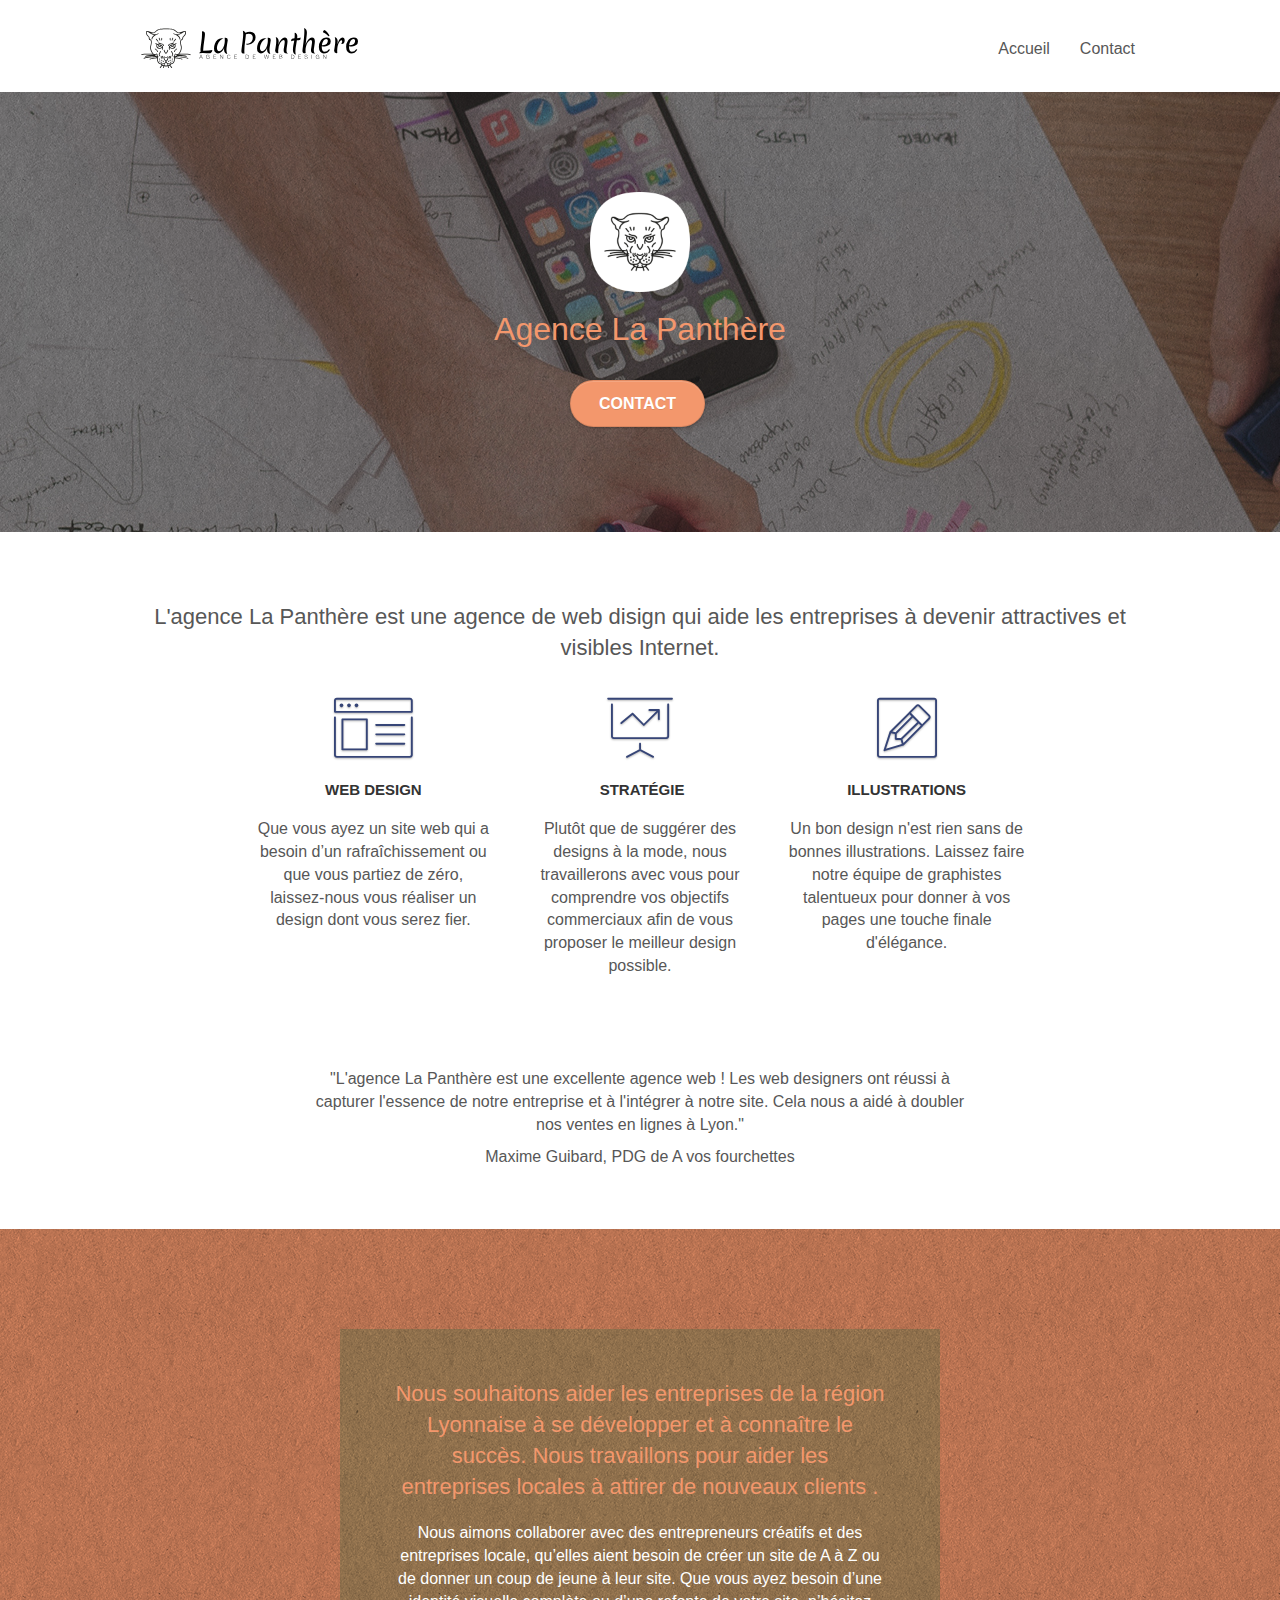
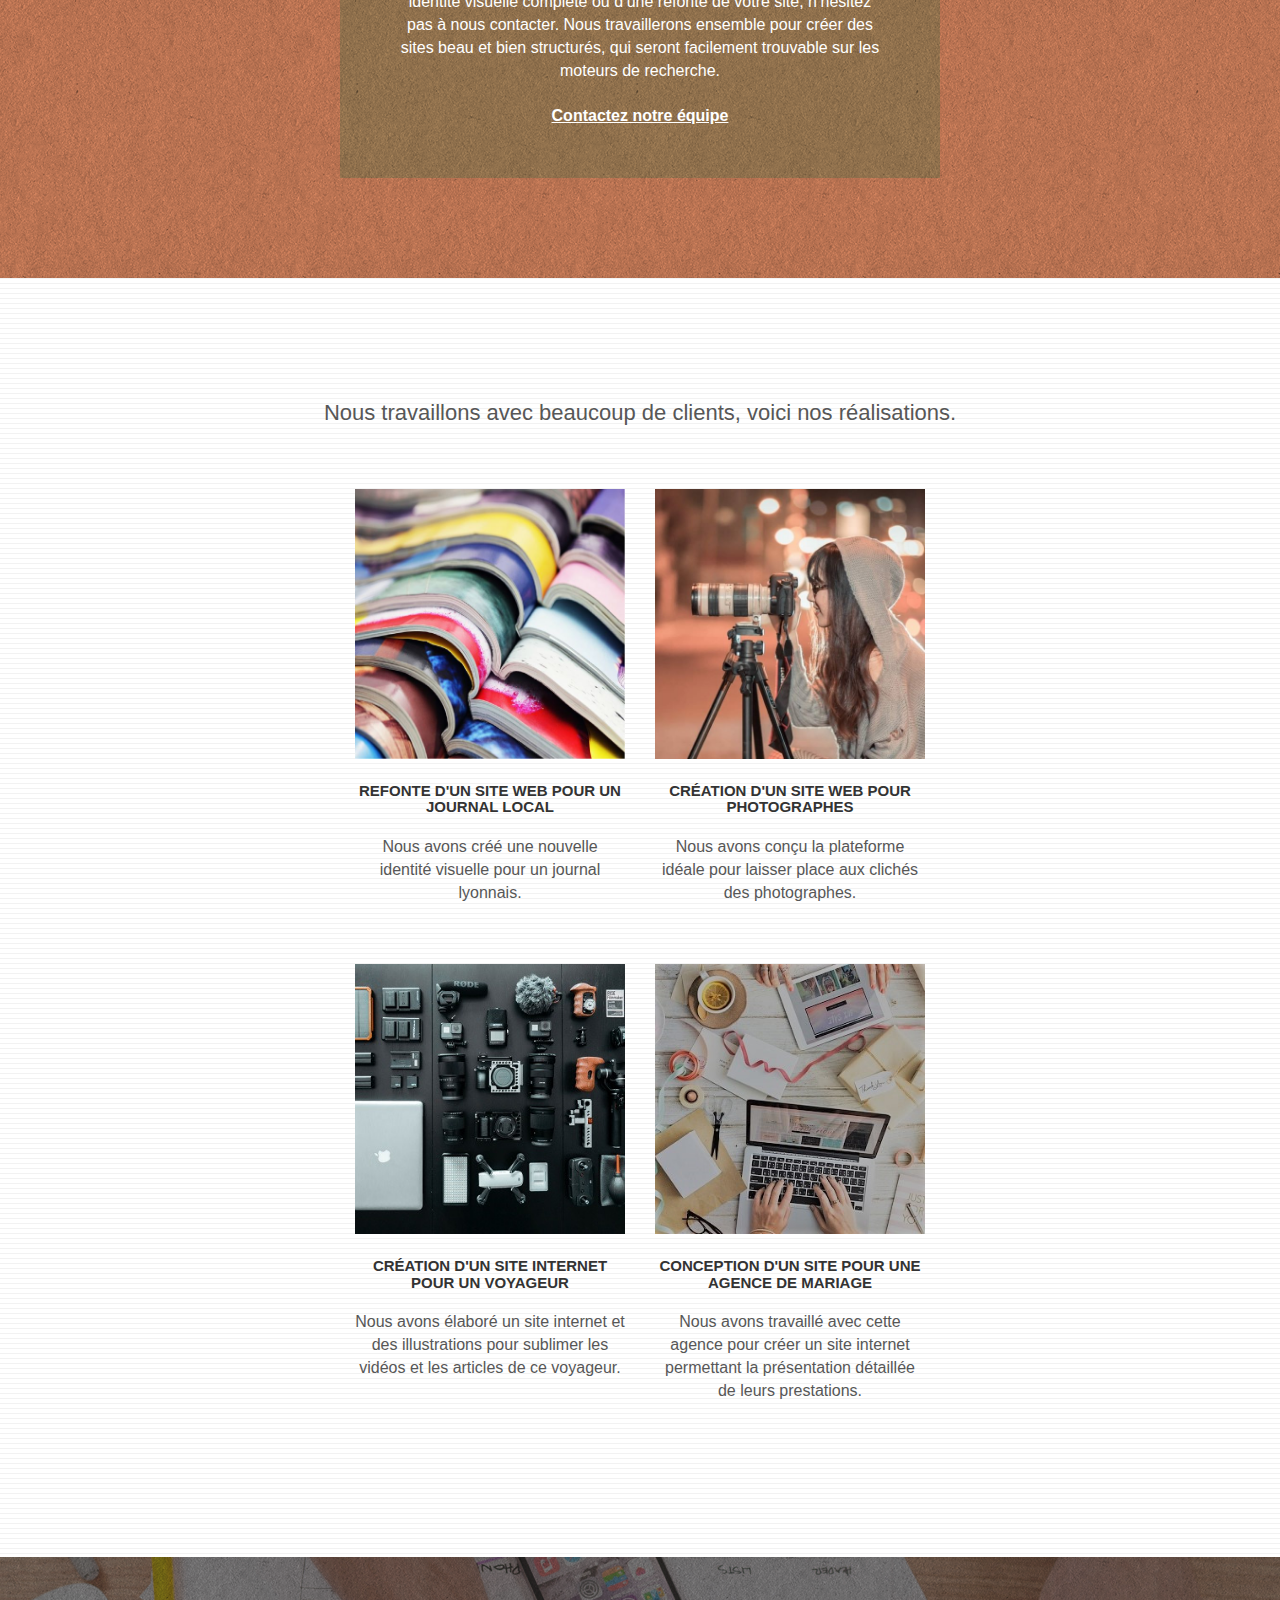
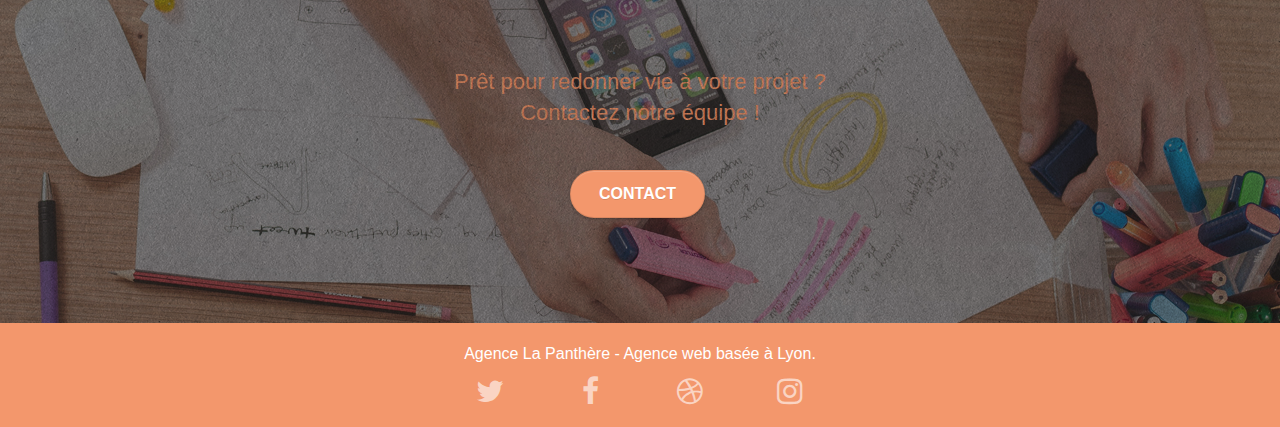
<file: index.html>
<!doctype html>
<html lang="fr">

<head>
	<meta charset="utf-8">
	<meta name="description"
		content="La Panthère est une agence de web disign et de référencement naturel spécialisée en acquisition de trafic qualifié sur Google.">
	<meta name="viewport" content="width=device-width, initial-scale=1.0, viewport-fit=cover">
	<link rel="shortcut icon" type="image/png" href="favicon.jpg">

	<link rel="stylesheet" type="text/css" href="./css/bootstrap.css">
	<link rel="stylesheet" type="text/css" href="style.css">
	<link rel="stylesheet" type="text/css" href="./css/font-awesome.css">
	<link rel="stylesheet" type="text/css" href="./css/et-line.css">

	<title>Agence de web design - référencement</title>


	<!-- Analytics -->

	<!-- Analytics END -->

</head>

<body>
	<!-- Principal conteneur -->
	<div class="page-container">

		<!-- bloc-0 -->
		<header class="bloc bgc-white l-bloc " id="bloc-0">
			<div class="container bloc-sm">
				<nav class="navbar row">
					<div class="navbar-header">
						<a class="navbar-brand" href="index.html"><img src="img/agence-la-panthere-monochrome.svg"
								alt="Logo Agence la panthère" height="40"></a>
						<button id="nav-toggle" type="button" class="ui-navbar-toggle navbar-toggle"
							data-toggle="collapse" data-target=".navbar-1">
							<span class="sr-only">Toggle navigation</span><span class="icon-bar"></span><span
								class="icon-bar"></span><span class="icon-bar"></span>
						</button>
					</div>
					<div class="collapse navbar-collapse navbar-1 special-dropdown-nav">
						<ul class="site-navigation nav navbar-nav">
							<li>
								<a href="index.html">Accueil</a>
							</li>
							<li>
								<a href="contact.html">Contact</a>
							</li>
						</ul>
					</div>
				</nav>
			</div>
		</header>
		<!-- bloc-0 END -->

		<!-- bloc-1-presentation -->
		<section class="bloc bgc-dark-slate-blue bg-banniere d-bloc bg-t-edge bloc-bg-texture texture-paper b-parallax"
			id="bloc-1-hero">
			<div class="container bloc-lg">
				<div class="row tight-width-whitespace">
					<div class="col-sm-12">
						<img src="img/logo.png" class="center-block image-resize-mode" width="100"
							alt="logo agence la panthère">
						<h1 class="text-center hero-bloc-text tc-white ">
							Agence La Panthère
						</h1>
						<div class="text-center">
							<a href="contact.html" class="btn btn-lg btn-clean btn-rd cta-hero btn-atomic-tangerine"
								id="cta-hero">Contact</a>
						</div>
					</div>
				</div>
			</div>
		</section>
		<!-- bloc-1-presentation END -->

		<main>
			<!-- bloc-2-services -->
			<section class="bloc bgc-white l-bloc" id="bloc-2-services">
				<div class="container bloc-md">
					<div class="row">
						<div class="col-sm-12 text-center">
							<h2>L'agence La Panthère est une agence de web disign qui aide les entreprises à devenir attractives et visibles Internet.</h2>
						</div>
					</div>
					<div class="row voffset-lg med-width-whitespace">

						<article class="col-sm-4">
							<div class="text-center">
								<span class="et-icon-browser sm-shadow icon-dark-slate-blue icons icon-lg"></span>
							</div>
							<h3 class="mg-md text-center">
								Web design
							</h3>
							<p class="text-center ">
								Que vous ayez un site web qui a besoin d&rsquo;un rafraîchissement ou que vous partiez
								de zéro, laissez-nous vous réaliser un design dont vous serez fier.
							</p>
						</article>
						
						<article class="col-sm-4">
							<div class="text-center">
								<span class="et-icon-presentation sm-shadow icon-dark-slate-blue icons icon-lg"></span>
							</div>
							<h3 class="mg-md text-center">
								&nbsp;Stratégie
							</h3>
							<p class="text-center ">
								Plutôt que de suggérer des designs à la mode, nous travaillerons avec vous pour
								comprendre vos objectifs commerciaux afin de vous proposer le meilleur design
								possible.<br>
							</p>
						</article>

						<article class="col-sm-4">
							<div class="text-center">
								<span class="et-icon-edit sm-shadow icon-dark-slate-blue icons icon-lg"></span>
							</div>
							<h3 class="mg-md text-center">
								Illustrations
							</h3>
							<p class="text-center ">
								Un bon design n'est rien sans de bonnes illustrations. Laissez faire notre équipe de
								graphistes talentueux pour donner à vos pages une touche finale d'élégance.
							</p>
						</article>

					</div>
					<div class="row voffset-lg voffset">
						<div class="col-xs-12 col-md-8 col-md-offset-2 text-center">
							<p>"L'agence La Panthère est une excellente agence web ! Les web designers ont réussi à capturer l'essence de notre entreprise et à l'intégrer à notre site. Cela nous a aidé à doubler nos ventes en lignes à Lyon."</p>
							<p>Maxime Guibard, PDG de A vos fourchettes</p>
						</div>
					</div>
				</div>
			</section>
			<!-- bloc-2-services END -->

			<!-- bloc-3-what-i-do -->
			<section class="bloc tc-white bgc-atomic-tangerine bg-presentation d-bloc bloc-bg-texture texture-paper b-parallax"
				id="bloc-3-what-i-do">
				<div class="container bloc-lg">
					<div class="row tight-width-whitespace black-background">
						<div class="col-sm-12">
							<h2 class="mg-md text-center tc-white">
								Nous souhaitons aider les entreprises de la région Lyonnaise à se développer et à
								connaître le succès. Nous travaillons pour aider les entreprises locales à attirer de
								nouveaux clients .<br>
							</h2>
							<p class="text-center white">
								Nous aimons collaborer avec des entrepreneurs créatifs et des entreprises locale,
								qu’elles aient besoin de créer un site de A à Z ou de donner un coup de jeune à leur
								site. Que vous ayez besoin d’une identité visuelle complète ou d’une refonte de votre
								site, n’hésitez pas à nous contacter. Nous travaillerons ensemble pour créer des sites
								beau et bien structurés, qui seront facilement trouvable sur les moteurs de recherche.
								<br><br><a class="ltc-white bold-link" href="contact.html">Contactez notre équipe</a><br>
							</p>
						</div>
					</div>
				</div>
			</section>
			<!-- bloc-3-what-i-do END -->

			<!-- bloc-4-portfolio -->
			<section class="bloc bgc-white bg-lines-h2-bg bg-repeat l-bloc" id="bloc-4-portfolio">
				<div class="container bloc-lg">
					<div class="row">
						<div class="col-sm-12 text-center">
							<h2>Nous travaillons avec beaucoup de clients, voici nos réalisations.</h2>
						</div>
					</div>
					<div class="row tight-width-whitespace portfolio-row">
						<article class="col-sm-6">
							<a href="#" data-lightbox="img/1.jpg" data-gallery-id="gallery-1"
								data-caption="Refonte d'un site web pour un journal local" data-frame="snapshot-lb"><img
									src="img/1.jpg"
									alt="Journaux empilé les uns sur les autres"
									class="img-responsive portfolio-thumb"></a>
							<h3 class="mg-md text-center">
								Refonte d'un site web pour un journal local
							</h3>
							<p class="text-center">
								Nous avons créé une nouvelle identité visuelle pour un journal lyonnais.
							</p>
						</article>
						<article class="col-sm-6">
							<a href="#" data-lightbox="img/2.jpg" data-gallery-id="gallery-1"
								data-caption="Création d'un site web pour photographes" data-frame="snapshot-lb"><img
									src="img/2.jpg" class="img-responsive portfolio-thumb"
									alt="Une photographe devant son appareil photo"></a>
							<h3 class="mg-md text-center">
								Création d'un site web pour photographes
							</h3>
							<p class="text-center">
								Nous avons conçu la plateforme idéale pour laisser place aux clichés des photographes.
							</p>
						</article>
					</div>
					<div class="row tight-width-whitespace portfolio-row">
						<article class="col-sm-6">
							<a href="#" data-lightbox="img/3.jpg" data-gallery-id="gallery-1"
								data-caption="Création d'un site internet pour un voyageur"
								data-frame="snapshot-lb"><img src="img/3.jpg" class="img-responsive portfolio-thumb"
									alt="Materiels pour photographe"></a>
							<h3 class="mg-md text-center">
								Création d'un site internet pour un voyageur
							</h3>
							<p class="text-center">
								Nous avons élaboré un site internet et des illustrations pour sublimer les vidéos et les
								articles de ce voyageur.
							</p>
						</article>
						<article class="col-sm-6">
							<a href="#" data-lightbox="img/4.jpg" data-gallery-id="gallery-1"
								data-caption="Conception d'un site pour une agence de mariage"
								data-frame="snapshot-lb"><img src="img/4.jpg" class="img-responsive portfolio-thumb"
									alt="Espace de travail avec ordinateur et café"></a>
							<h3 class="mg-md text-center">
								Conception d'un site pour une agence de mariage
							</h3>
							<p class="text-center">
								Nous avons travaillé avec cette agence pour créer un site internet permettant la
								présentation détaillée de leurs prestations.
							</p>
						</article>
					</div>
				</div>
			</section>
			<!-- bloc-4-portfolio END -->

		</main>

		<!-- bloc-5-cta -->
		<section class="bloc bgc-dark-slate-blue bg-banniere d-bloc bloc-bg-texture texture-paper" id="bloc-5-cta">
			<div class="container bloc-lg">
				<div class="row">
					<h2 class="mg-md text-center tc-white">
						Prêt pour redonner vie à votre projet ?<br>Contactez notre équipe !
					</h2>
					<div class="col-sm-12 text-center">
						<a href="contact.html"
							class="btn btn-atomic-tangerine btn-clean btn-rd btn-lg cta-hero">Contact</a>
					</div>
				</div>
			</div>
		</section>
		<!-- bloc-5-cta END -->

		<!-- Footer - bloc-8 -->
		<footer class="bloc bgc-atomic-tangerine d-bloc" id="bloc-8">
			<div class="container bloc-sm">
				<div class="row">
					<div class="col-sm-12">
						<p class="text-center white">
							Agence La Panthère - Agence web basée à Lyon.<br>
						</p>
						<div class="row row-no-gutters social">
							<div class="col-sm-3">
								<div class="text-center">
									<a class="social" href="index.html"><span class="fa fa-twitter icon-md"></span></a>
								</div>
							</div>
							<div class="col-sm-3">
								<div class="text-center">
									<a class="social" href="index.html"><span class="fa fa-facebook icon-md"></span></a>
								</div>
							</div>
							<div class="col-sm-3">
								<div class="text-center">
									<a class="social" href="index.html"><span class="fa fa-dribbble icon-md"></span></a>
								</div>
							</div>
							<div class="col-sm-3">
								<div class="text-center">
									<a class="social" href="index.html"><span
											class="fa fa-instagram icon-md"></span></a>
								</div>
							</div>
						</div>
					</div>
				</div>
			</div>
		</footer>
		<!-- Footer - bloc-8 END -->

	</div>
	<!-- Principal conteneur END -->

	<script src="./js/jquery-2.1.0.js"></script>
	<script src="./js/bootstrap.js"></script>
	<script src="./js/blocs.js"></script>
	<script src="./js/jquery.touchSwipe.js" defer></script>
	<script src="./js/gmaps.js"></script>

</body>

</html>
</file>
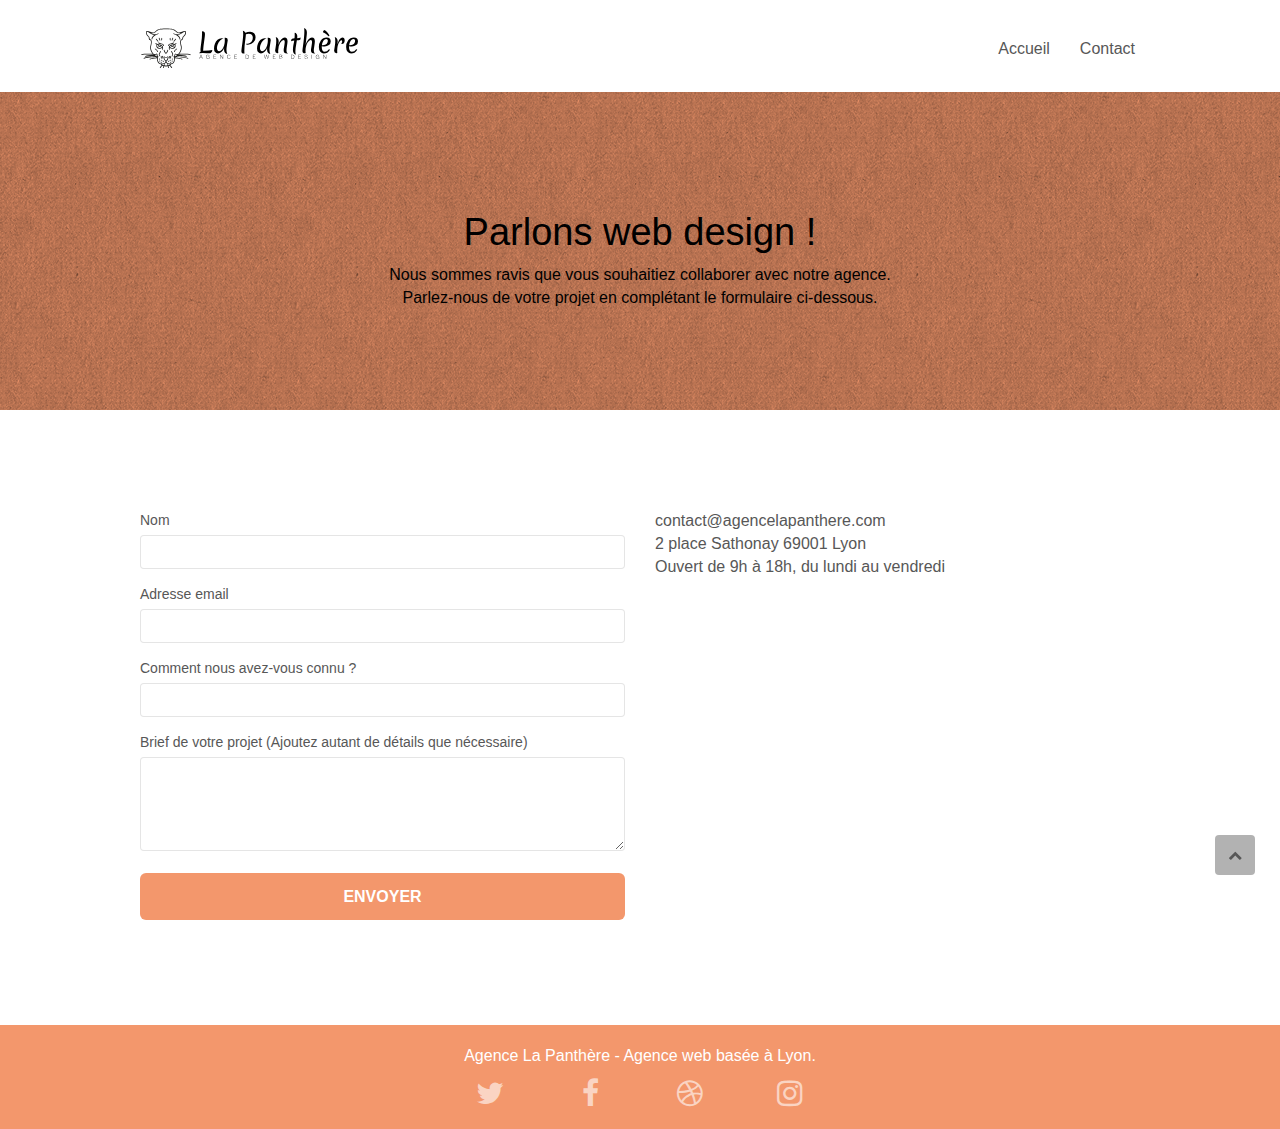
<file: contact.html>
<!doctype html>
<html lang="fr">
<head>
    <meta charset="utf-8">
    <meta name="keywords" content="">
    <meta name="description" content="Un projet pour votre site web ? Une meilleur visibilitée pour votre site web, contactez nous via cette page de contact.">
    <meta name="viewport" content="width=device-width, initial-scale=1.0, viewport-fit=cover">
    <link rel="shortcut icon" type="image/png" href="favicon.jpg">
    
	<link rel="stylesheet" type="text/css" href="./css/bootstrap.css">
	<link rel="stylesheet" type="text/css" href="style.css">
	<link rel="stylesheet" type="text/css" href="./css/font-awesome.css">
	<link rel="stylesheet" type="text/css" href="./css/et-line.css">
	
    
	
    <title>Page de contact - formulaire</title>

    
<!-- Analytics -->
 
<!-- Analytics END -->
    
</head>
<body>
<!-- Principal conteneur -->
<div class="page-container">
    
	<!-- bloc-0 -->
	<header class="bloc bgc-white l-bloc " id="bloc-0">
		<div class="container bloc-sm">

			<nav class="navbar row">
				<div class="navbar-header">
					<a class="navbar-brand" href="index.html"><img src="img/agence-la-panthere-monochrome.svg" alt="paris web design logo agence web meilleure agence" height="40"></a>
					<button id="nav-toggle" type="button" class="ui-navbar-toggle navbar-toggle" data-toggle="collapse" data-target=".navbar-1">
						<span class="sr-only">Toggle navigation</span><span class="icon-bar"></span><span class="icon-bar"></span><span class="icon-bar"></span>
					</button>
				</div>
				<div class="collapse navbar-collapse navbar-1 special-dropdown-nav">
					<ul class="site-navigation nav navbar-nav">
						<li>
							<a href="index.html">Accueil</a>
						</li>
						<li>
							<a href="page2.html">Contact</a>
						</li>
					</ul>
				</div>
			</nav>
		</div>
	</header>
	<!-- bloc-0 END -->

	<!-- bloc-6 -->
	<section class="bloc bg-dots-bg bg-repeat bgc-atomic-tangerine d-bloc bloc-bg-texture texture-paper" id="bloc-6">
		<div class="container bloc-lg">
			<div class="row">
				<div class="col-sm-12">
					<h1 class="text-center hero-bloc-text tc-black">
						Parlons web design !
					</h1>
					<p class="text-center mg-lg tight-width-whitespace tc-black">
						Nous sommes ravis que vous souhaitiez collaborer avec notre agence.<br>
						Parlez-nous de votre projet en complétant le formulaire ci-dessous.
					</p>
				</div>
			</div>
		</div>
	</section>
	<!-- bloc-6 END -->

	<!-- bloc-7 -->
	<main class="bloc bgc-white l-bloc" id="bloc-7">
		<div class="container bloc-lg">
			<div class="row">
				<div class="col-sm-6">
					<form id="form_1" novalidate data-success-msg="Your message has been sent." data-fail-msg="Sorry it seems that our mail server is not responding, Sorry for the inconvenience!">
						<div class="form-group">
							<label for="name">
								Nom
							</label>
							<input id="name" name="name" class="form-control" required > <!--bonne pratique-->
						</div>
						<div class="form-group">
							<label for="email">
								Adresse email
							</label>
							<input id="email" name="email" class="form-control" type="email" required>
						</div>
						<div class="form-group">
							<label for="how">
								Comment nous avez-vous connu ?
							</label>
							<input id="how" name="how" class="form-control" type="email" required>
						</div>
						<div class="form-group">
							<label for="message">
								Brief de votre projet (Ajoutez autant de détails que nécessaire)<br>
							</label>
							<textarea id="message" name="message" class="form-control" rows="4" cols="50" required></textarea>
						</div> 
						<button class="bloc-button btn btn-lg btn-block cta-hero btn-atomic-tangerine" type="submit">
							Envoyer
						</button>
					</form>
				</div>
				<div class="col-sm-6">
					<p>
						contact@agencelapanthere.com<br>2 place Sathonay 69001 Lyon<br>Ouvert de 9h à 18h, du lundi au vendredi<br>
					</p>
				</div>
			</div>
		</div>
	</main>
	<!-- bloc-7 END -->

	<!-- ScrollToTop Button -->
	<a class="bloc-button btn btn-d scrollToTop" onclick="scrollToTarget('1')"><span class="fa fa-chevron-up"></span></a>
	<!-- ScrollToTop Button END-->


	<!-- Footer - bloc-8 -->
	<footer class="bloc bgc-atomic-tangerine d-bloc" id="bloc-8">
		<div class="container bloc-sm">
			<div class="row">
				<div class="col-sm-12">
					<p class="text-center white">
						Agence La Panthère - Agence web basée à Lyon.<br>
					</p>
					<div class="row row-no-gutters social">
						<div class="col-sm-3">
							<div class="text-center">
								<a class="social" href="index.html"><span class="fa fa-twitter icon-md"></span></a>
							</div>
						</div>
						<div class="col-sm-3">
							<div class="text-center">
								<a class="social" href="index.html"><span class="fa fa-facebook icon-md"></span></a>
							</div>
						</div>
						<div class="col-sm-3">
							<div class="text-center">
								<a class="social" href="index.html"><span class="fa fa-dribbble icon-md"></span></a>
							</div>
						</div>
						<div class="col-sm-3">
							<div class="text-center">
								<a class="social" href="index.html"><span class="fa fa-instagram icon-md"></span></a>
							</div>
						</div>
					</div>
				</div>
			</div>
		</div>
	</footer>
	<!-- Footer - bloc-8 END -->

</div>
<!-- Principal conteneur END -->

<script src="./js/jquery-2.1.0.js"></script>
<script src="./js/bootstrap.js"></script>
<script src="./js/blocs.js"></script>
<script src="./js/jqBootstrapValidation.js"></script>
<script src="./js/formHandler.js"></script>

</body>
</html>
</file>
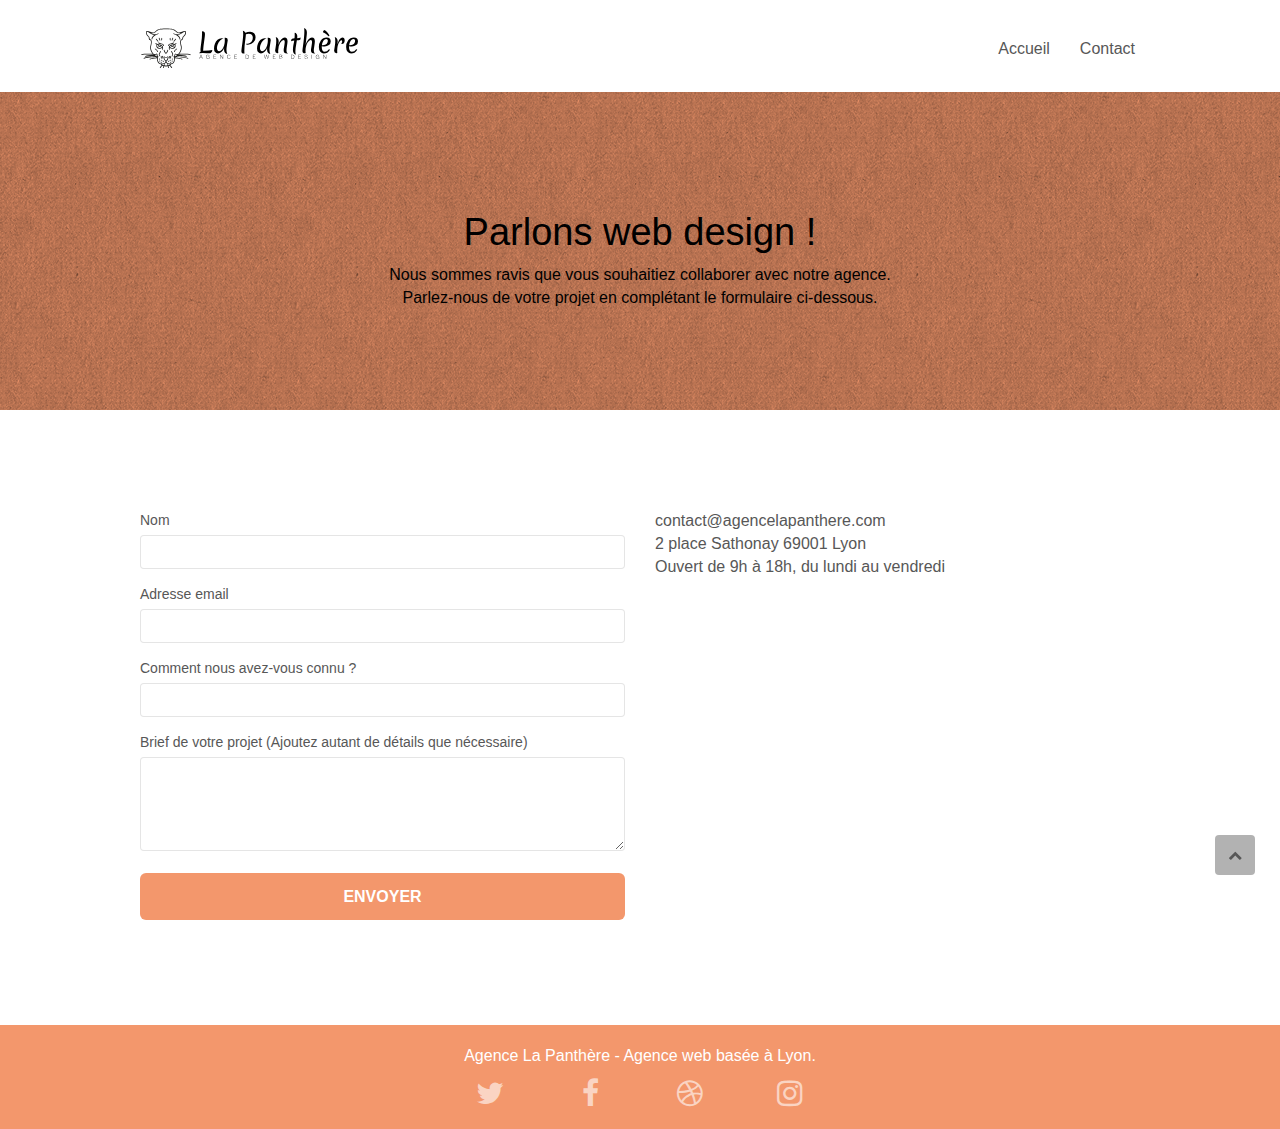
<file: page2.html>
<!doctype html>
<html lang="fr">
<head>
    <meta charset="utf-8">
    <meta name="keywords" content="">
    <meta name="description" content="Un projet pour votre site web ? Une meilleur visibilitée pour votre site web, contactez nous via cette page de contact.">
    <meta name="viewport" content="width=device-width, initial-scale=1.0, viewport-fit=cover">
    <link rel="shortcut icon" type="image/png" href="favicon.jpg">
    
	<link rel="stylesheet" type="text/css" href="./css/bootstrap.css">
	<link rel="stylesheet" type="text/css" href="style.css">
	<link rel="stylesheet" type="text/css" href="./css/font-awesome.css">
	<link rel="stylesheet" type="text/css" href="./css/et-line.css">
	
    
	<script src="./js/jquery-2.1.0.js"></script>
	<script src="./js/bootstrap.js"></script>
	<script src="./js/blocs.js"></script>
	<script src="./js/jqBootstrapValidation.js"></script>
	<script src="./js/formHandler.js"></script>
    <title>Page de contact - formulaire</title>

    
<!-- Analytics -->
 
<!-- Analytics END -->
    
</head>
<body>
<!-- Principal conteneur -->
<div class="page-container">
    
	<!-- bloc-0 -->
	<header class="bloc bgc-white l-bloc " id="bloc-0">
		<div class="container bloc-sm">

			<nav class="navbar row">
				<div class="navbar-header">
					<a class="navbar-brand" href="index.html"><img src="img/agence-la-panthere-monochrome.svg" alt="paris web design logo agence web meilleure agence" height="40" /></a>
					<button id="nav-toggle" type="button" class="ui-navbar-toggle navbar-toggle" data-toggle="collapse" data-target=".navbar-1">
						<span class="sr-only">Toggle navigation</span><span class="icon-bar"></span><span class="icon-bar"></span><span class="icon-bar"></span>
					</button>
				</div>
				<div class="collapse navbar-collapse navbar-1 special-dropdown-nav">
					<ul class="site-navigation nav navbar-nav">
						<li>
							<a href="index.html">Accueil</a>
						</li>
						<li>
							<a href="page2.html">Contact</a>
						</li>
					</ul>
				</div>
			</nav>
		</div>
	</header>
	<!-- bloc-0 END -->

	<!-- bloc-6 -->
	<section class="bloc bg-dots-bg bg-repeat bgc-atomic-tangerine d-bloc bloc-bg-texture texture-paper" id="bloc-6">
		<div class="container bloc-lg">
			<div class="row">
				<div class="col-sm-12">
					<h1 class="text-center hero-bloc-text tc-black">
						Parlons web design !
					</h1>
					<p class="text-center mg-lg tight-width-whitespace tc-black">
						Nous sommes ravis que vous souhaitiez collaborer avec notre agence.<br>
						Parlez-nous de votre projet en complétant le formulaire ci-dessous.
					</p>
				</div>
			</div>
		</div>
	</section>
	<!-- bloc-6 END -->

	<!-- bloc-7 -->
	<main class="bloc bgc-white l-bloc" id="bloc-7">
		<section class="container bloc-lg">
			<div class="row">
				<div class="col-sm-6">
					<form id="form_1" novalidate success-msg="Your message has been sent." fail-msg="Sorry it seems that our mail server is not responding, Sorry for the inconvenience!">
						<div class="form-group">
							<label>
								Nom
							</label>
							<input id="name" class="form-control" required />
						</div>
						<div class="form-group">
							<label>
								Adresse email
							</label>
							<input id="email" class="form-control" type="email" required />
						</div>
						<div class="form-group">
							<label>
								Comment nous avez-vous connu ?
							</label>
							<input class="form-control" type="email" required id="input_504" />
						</div>
						<div class="form-group">
							<label>
								Brief de votre projet (Ajoutez autant de détails que nécessaire)<br>
							</label><textarea id="message" class="form-control" rows="4" cols="50" required></textarea>
						</div> 
						<button class="bloc-button btn btn-lg btn-block cta-hero btn-atomic-tangerine" type="submit">
							Envoyer
						</button>
					</form>
				</div>
				<div class="col-sm-6">
					<p>
						contact@agencelapanthere.com<br>2 place Sathonay 69001 Lyon<br>Ouvert de 9h à 18h, du lundi au vendredi<br>
					</p>
				</div>
			</div>
		</section>
	</main>
	<!-- bloc-7 END -->

	<!-- ScrollToTop Button -->
	<a class="bloc-button btn btn-d scrollToTop" onclick="scrollToTarget('1')"><span class="fa fa-chevron-up"></span></a>
	<!-- ScrollToTop Button END-->


	<!-- Footer - bloc-8 -->
	<footer class="bloc bgc-atomic-tangerine d-bloc" id="bloc-8">
		<div class="container bloc-sm">
			<div class="row">
				<div class="col-sm-12">
					<p class="text-center white">
						Agence La Panthère - Agence web basée à Lyon.<br>
					</p>
					<div class="row row-no-gutters social">
						<div class="col-sm-3">
							<div class="text-center">
								<a class="social" href="index.html"><span class="fa fa-twitter icon-md"></span></a>
							</div>
						</div>
						<div class="col-sm-3">
							<div class="text-center">
								<a class="social" href="index.html"><span class="fa fa-facebook icon-md"></span></a>
							</div>
						</div>
						<div class="col-sm-3">
							<div class="text-center">
								<a class="social" href="index.html"><span class="fa fa-dribbble icon-md"></span></a>
							</div>
						</div>
						<div class="col-sm-3">
							<div class="text-center">
								<a class="social" href="index.html"><span class="fa fa-instagram icon-md"></span></a>
							</div>
						</div>
					</div>
				</div>
			</div>
		</div>
	</footer>
	<!-- Footer - bloc-8 END -->

</div>
<!-- Principal conteneur END -->
    

</body>
</html>
</file>
<file: style.css>
body {
    margin: 0;
    padding: 0;
    background: #FFF;
    overflow-x: hidden;
    -webkit-font-smoothing: antialiased;
    -moz-osx-font-smoothing: grayscale;
}

a,
button {
    transition: all .3s ease-in-out;
    outline: none!important;
}

a:hover {
    text-decoration: none;
    cursor: pointer;
}

#page-loading-blocs-notifaction {
    position: fixed;
    top: 0;
    bottom: 0;
    width: 100%;
    z-index: 100000;
    background: #FFFFFF url("img/pageload-spinner.gif") no-repeat center center;
}

.img-responsive {
    min-width: 100%;
}

.bloc {
    width: 100%;
    clear: both;
    background: 50% 50% no-repeat;
    padding: 0 50px;
    -webkit-background-size: cover;
    -moz-background-size: cover;
    -o-background-size: cover;
    background-size: cover;
    position: relative;
}

.bloc .container {
    padding-left: 0;
    padding-right: 0;
}

.bloc-lg {
    padding: 100px 50px;
}

.bloc-md {
    padding: 50px;
}

.bloc-sm {
    padding: 20px 50px;
}

.bg-center,
.bg-l-edge,
.bg-r-edge,
.bg-t-edge,
.bg-b-edge,
.bg-tl-edge,
.bg-bl-edge,
.bg-tr-edge,
.bg-br-edge,
.bg-repeat {
    -webkit-background-size: auto!important;
    -moz-background-size: auto!important;
    -o-background-size: auto!important;
    background-size: auto!important;
}

.bg-repeat {
    background: repeat;
}

.bg-t-edge {
    background: top no-repeat;
}

.bloc-bg-texture::before {
    content: "";
    background-size: 2px 2px;
    position: absolute;
    top: 0;
    bottom: 0;
    left: 0;
    right: 0;
}

.texture-paper::before {
    background: url("img/texture-paper.png");
    background-size: 280px 280px;
}

.b-parallax {
    background-attachment: fixed;
}

.d-bloc {
    color: rgba(255, 255, 255, .7);
}

.d-bloc button:hover {
    color: rgba(255, 255, 255, .9);
}

.d-bloc .icon-round,
.d-bloc .icon-square,
.d-bloc .icon-rounded,
.d-bloc .icon-semi-rounded-a,
.d-bloc .icon-semi-rounded-b {
    border-color: rgba(255, 255, 255, .9);
}

.d-bloc .divider-h span {
    border-color: rgba(255, 255, 255, .2);
}

.d-bloc .a-btn,
.d-bloc .navbar a,
.d-bloc .navbar-brand,
.d-bloc a .icon-sm,
.d-bloc a .icon-md,
.d-bloc a .icon-lg,
.d-bloc a .icon-xl,
.d-bloc h1 a,
.d-bloc h2 a,
.d-bloc h3 a,
.d-bloc h4 a,
.d-bloc h5 a,
.d-bloc h6 a,
.d-bloc p a {
    color: rgba(255, 255, 255, .6);
}

.d-bloc .a-btn:hover,
.d-bloc .navbar a:hover,
.d-bloc .navbar-brand:hover,
.d-bloc a:hover .icon-sm,
.d-bloc a:hover .icon-md,
.d-bloc a:hover .icon-lg,
.d-bloc a:hover .icon-xl,
.d-bloc h1 a:hover,
.d-bloc h2 a:hover,
.d-bloc h3 a:hover,
.d-bloc h4 a:hover,
.d-bloc h5 a:hover,
.d-bloc h6 a:hover,
.d-bloc p a:hover {
    color: rgba(255, 255, 255, 1);
}

.d-bloc .navbar-toggle .icon-bar {
    background: rgba(255, 255, 255, 1);
}

.d-bloc .btn-wire,
.d-bloc .btn-wire:hover {
    color: rgba(255, 255, 255, 1);
    border-color: rgba(255, 255, 255, 1);
}

.d-bloc .panel {
    color: rgba(0, 0, 0, .5);
}

.d-bloc .panel button:hover {
    color: rgba(0, 0, 0, .7);
}

.d-bloc .panel icon {
    border-color: rgba(0, 0, 0, .7);
}

.d-bloc .panel .divider-h span {
    border-color: rgba(0, 0, 0, .1);
}

.d-bloc .panel .a-btn {
    color: rgba(0, 0, 0, .6);
}

.d-bloc .panel .a-btn:hover {
    color: rgba(0, 0, 0, 1);
}

.d-bloc .panel .btn-wire,
.d-bloc .panel .btn-wire:hover {
    color: rgba(0, 0, 0, .7);
    border-color: rgba(0, 0, 0, .3);
}

.d-bloc .panel,
.l-bloc {
    color: rgba(0, 0, 0, .5);
}

.d-bloc .panel button:hover,
.l-bloc button:hover {
    color: rgba(0, 0, 0, .7);
}

.l-bloc .icon-round,
.l-bloc .icon-square,
.l-bloc .icon-rounded,
.l-bloc .icon-semi-rounded-a,
.l-bloc .icon-semi-rounded-b {
    border-color: rgba(0, 0, 0, .7);
}

.d-bloc .panel .divider-h span,
.l-bloc .divider-h span {
    border-color: rgba(0, 0, 0, .1);
}

.d-bloc .panel .a-btn,
.l-bloc .a-btn,
.l-bloc .navbar a,
.l-bloc .navbar-brand,
.l-bloc a .icon-sm,
.l-bloc a .icon-md,
.l-bloc a .icon-lg,
.l-bloc a .icon-xl,
.l-bloc h1 a,
.l-bloc h2 a,
.l-bloc h3 a,
.l-bloc h4 a,
.l-bloc h5 a,
.l-bloc h6 a,
.l-bloc p a {
    color: rgba(0, 0, 0, .6);
}

.d-bloc .panel .a-btn:hover,
.l-bloc .a-btn:hover,
.l-bloc .navbar a:hover,
.l-bloc .navbar-brand:hover,
.l-bloc a:hover .icon-sm,
.l-bloc a:hover .icon-md,
.l-bloc a:hover .icon-lg,
.l-bloc a:hover .icon-xl,
.l-bloc h1 a:hover,
.l-bloc h2 a:hover,
.l-bloc h3 a:hover,
.l-bloc h4 a:hover,
.l-bloc h5 a:hover,
.l-bloc h6 a:hover,
.l-bloc p a:hover {
    color: rgba(0, 0, 0, 1);
}

.l-bloc .navbar-toggle .icon-bar {
    color: rgba(0, 0, 0, .6);
}

.d-bloc .panel .btn-wire,
.d-bloc .panel .btn-wire:hover,
.l-bloc .btn-wire,
.l-bloc .btn-wire:hover {
    color: rgba(0, 0, 0, .7);
    border-color: rgba(0, 0, 0, .3);
}

.voffset {
    margin-top: 30px;
}

.voffset-lg {
    margin-top: 80px;
}

.row-no-gutters {
    margin-right: 0;
    margin-left: 0;
}

.row.row-no-gutters > [class^="col-"],
.row.row-no-gutters > [class*=" col-"] {
    padding-right: 0;
    padding-left: 0;
}

#bloc-1-hero h1 {
    font-size: 32px;
}

.navbar {
    margin-bottom: 0;
    z-index: 1;
}

.navbar-brand {
    height: auto;
    padding: 3px 15px;
    font-size: 25px;
    font-weight: normal;
    font-weight: 600;
    line-height: 44px;
}

.navbar-brand img {
    max-height: 200px;
    margin: 0 5px 0 0;
    display: inline;
}

.navbar-brand img[src$=svg] {
    min-width: 100px;
}

.nav-center .navbar-brand img {
    margin: 0;
}

.navbar .nav {
    padding-top: 2px;
    margin-right: -16px;
    float: right;
    z-index: 1;
}

.nav > li {
    float: left;
    margin-top: 4px;
    font-size: 16px;
}

.navbar-nav .open .dropdown-menu > li > a {
    text-align: inherit;
}

.nav > li a:hover,
.nav > li a:focus {
    background: transparent;
}

.navbar-toggle {
    margin: 10px 10px 0 0;
    border: 0px;
}

.navbar-toggle:hover {
    background: transparent!important;
}

.navbar-toggle .icon-bar {
    background-color: rgba(0, 0, 0, .5);
    width: 26px;
}

.nav-invert .navbar .nav {
    float: left;
}

.nav-invert .navbar-header,
.nav-invert .navbar-brand {
    float: right;
    position: relative;
    z-index: 2;
}

@media (min-width: 768px) {
    .site-navigation {
        position: absolute;
        top: 50%;
        right: 20px;
        transform: translate(0, -50%);
        -webkit-transform: translateY(-50%);
    }
    .nav > li .dropdown-menu a,
    .nav > li .dropdown-menu a:hover {
        color: #484848;
    }
    .nav-invert .site-navigation {
        left: 0;
        right: 0;
    }
    .nav-center {
        text-align: center;
    }
    .nav-center .navbar-header {
        width: 100%;
    }
    .nav-center .navbar-header,
    .nav-center .navbar-brand,
    .nav-center .nav > li {
        float: none;
        display: inline-block;
    }
    .nav-center .site-navigation {
        position: relative;
        width: 100%;
        right: 0;
        margin-right: 0px;
        margin-top: 20px;
    }
    .nav-center.mini-nav .navbar-toggle {
        float: none;
        margin: 10px auto 0;
    }
}

.nav > li > .dropdown a {
    background: none!important;
    display: block;
    padding: 14px 15px;
}

nav .caret {
    margin: 0 5px;
}

.dropdown-menu .dropdown-menu {
    top: -8px;
    left: 100%;
}

.dropdown-menu .dropmenu-flow-right {
    top: 100%;
    left: 0;
    margin-left: -1px;
    border-top-left-radius: 0;
    border-top-right-radius: 0;
}

.dropdown-menu .dropdown span {
    border: 4px solid black;
    border-top-color: transparent;
    border-right-color: transparent;
    border-bottom-color: transparent;
    margin: 6px -5px 0 0!important;
    float: right;
}

.mg-md {
    margin-top: 10px;
    margin-bottom: 20px;
}

.mg-lg {
    margin-top: 10px;
    margin-bottom: 40px;
}

.btn {
    margin: 0 5px 5px 0;
}

.btn.pull-right {
    margin: 0 0 5px 5px;
}

.btn-d,
.btn-d:hover,
.btn-d:focus {
    color: #FFF;
    background: rgba(0, 0, 0, .3);
}


button {
    outline: none!important;
}

.btn-rd {
    border-radius: 40px;
}

.btn-clean {
    border: 1px solid rgba(0, 0, 0, .08);
    border-bottom-color: rgba(0, 0, 0, .1);
    text-shadow: 0 1px 0 rgba(0, 0, 1, .1);
    box-shadow: 0 1px 3px rgba(0, 0, 1, .25), inset 0 1px 0 0 rgba(255, 255, 255, .15);
}

.icon-md {
    font-size: 30px!important;
}

.icon-lg {
    font-size: 60px!important;
}

.sm-shadow {
    text-shadow: 0 1px 2px rgba(0, 0, 0, .3);
}

.panel-sq,
.panel-sq .panel-heading,
.panel-sq .panel-footer {
    border-radius: 0;
}

.panel-rd {
    border-radius: 30px;
}

.panel-rd .panel-heading {
    border-radius: 29px 29px 0 0;
}

.panel-rd .panel-footer {
    border-radius: 0 0 29px 29px;
}

.form-control {
    border-color: rgba(0, 0, 0, .1);
    box-shadow: none;
}

.scrollToTop {
    width: 40px;
    height: 40px;
    position: fixed;
    bottom: 20px;
    right: 20px;
    opacity: 1;
    z-index: 500;
    transition: all .3s ease-in-out;
}

.scrollToTop span {
    margin-top: 6px;
    opacity: 1;
}

.showScrollTop {
    font-size: 14px;
    opacity: 1;
}

a[data-lightbox] {
    position: relative;
    display: block;
    text-align: center;
}

a[data-lightbox]:hover::before {
    content: "+";
    font-family: "HelveticaNeue-Light", "Helvetica Neue Light", "Helvetica Neue", Helvetica, Arial;
    font-size: 32px;
    width: 50px;
    height: 50px;
    margin-left: -25px;
    border-radius: 50%;
    background: rgba(0, 0, 0, .6);
    color: #FFF;
    font-weight: 100;
    z-index: 1;
    position: absolute;
    top: 50%;
    transform: translateY(-50%);
    -webkit-transform: translateY(-50%);
}

a[data-lightbox]:hover img {
    opacity: 0.6;
    -webkit-animation-fill-mode: none;
    animation-fill-mode: none;
}

#lightbox-modal {
    display: flex;
    align-items: center;
}

#lightbox-modal .modal-dialog {
    width: 90%;
    max-width: 900px;
    margin: 0 auto 0;
}

#lightbox-modal .modal-dialog img {
    max-height: 90vh;
    margin: 0 auto;
}

.lightbox-caption {
    padding: 20px;
    color: #FFF;
    background: rgba(0, 0, 0, .5);
    position: absolute;
    left: 15px;
    right: 15px;
    bottom: 5px;
}

.close-lightbox {
    color: #FFF;
    font-size: 30px;
    position: absolute;
    top: 20px;
    right: 20px;
    z-index: 20;
    background: rgba(0, 0, 0, .5);
    border: none;
    line-height: 30px;
    padding: 0 9px 5px;
    opacity: 0.3;
}

.close-lightbox:hover,
.next-lightbox:hover,
.prev-lightbox:hover {
    opacity: 1.0;
    color: #FFF;
}

.next-lightbox,
.prev-lightbox {
    font-size: 20px;
    color: rgba(255, 255, 255, .9);
    background: rgba(0, 0, 0, .5);
    transition: all .2s ease-in-out;
    position: absolute;
    top: 45%;
    z-index: 1;
    opacity: 0.4;
}

.next-lightbox {
    padding: 6px 8px 1px 13px;
    right: 25px;
}

.prev-lightbox {
    padding: 6px 13px 1px 10px;
    left: 25px;
}

.snapshot-lb .modal-body {
    padding-bottom: 45px;
}

.snapshot-lb .lightbox-caption {
    padding: 0;
    color: rgba(0, 0, 0, .5);
    background: none;
}

h1,
h2,
h3,
h4,
h5,
h6,
p,
label,
.btn,
a {
    font-family: "helvetica";
    font-weight: 400;
    color: #575757!important;
}

.container {
    max-width: 1000px;
}

.hero-bloc-text {
    font-size: 38px;
}

.hero-bloc-text-sub {
    font-size: 36px;
}

.statement-bloc-text {
    line-height: 26px;
    font-style: italic;
    font-size: 20px;
    text-align: center;
    font-weight: lighter;
    max-width: 520px;
    margin: auto auto auto auto;
}

p {
    font-size: 16px;
}

.tight-width-whitespace {
    max-width: 600px;
    margin: auto auto auto auto;
}

.h1 {
    font-size: 20px;
    font-family: "Open Sans";
}

.cta-hero {
    margin-top: 22px;
    color: #FFFFFF!important;
    text-transform: uppercase;
    padding: 12px 28px 12px 28px;
    font-size: 16px;
    font-weight: 700;
}

.social {
    max-width: 400px;
    margin: auto auto auto auto;
}

h2 {
    font-size: 22px;
    line-height: 1.4em;
}

h3 {
    font-size: 15px;
    text-transform: uppercase;
    font-weight: 700;
    color: #333333!important;
}

.med-width-whitespace {
    max-width: 800px;
    margin: auto auto auto auto;
    box-shadow: 0px 0px 0px #000000;
}

h1 {
    color: #333333!important;
}

h4 {
    color: #333333!important;
}

.icons {
    margin-bottom: 14px;
    margin-top: 24px;
}

.white {
    color: #FFFFFF!important;
}

.portfolio-thumb {
    margin-bottom: 24px;
}

.portfolio-row {
    margin-bottom: 44px;
    margin-top: 50px;
}

.avatar {
    box-shadow: 0px 4px 9px rgba(0, 0, 0, 0.3);
}

.black-background {
    background-color: rgba(165, 147, 99, 0.7);
    padding: 40px 40px 40px 40px;
}

.bold-link {
    font-weight: 900;
    text-decoration: underline!important;
}

.bgc-white {
    background-color: #FFFFFF;
}

.bgc-dark-slate-blue {
    background-color: #364577;
}

.bgc-atomic-tangerine {
    background-color: #F3976C;
}

.tc-white {
    color: #F3976C!important;
}

.tc-black {
    color: #000000!important;
}

.btn-atomic-tangerine {
    background: #F3976C;
    color: #FFFFFF!important;
}

.btn-atomic-tangerine:hover {
    background: #c27956!important;
    color: #FFFFFF!important;
}

.ltc-white {
    color: #FFFFFF!important;
}

.ltc-white:hover {
    color: #cccccc!important;
}

.ltc-atomic-tangerine {
    color: #F3976C!important;
}

.ltc-atomic-tangerine:hover {
    color: #c27956!important;
}

.icon-dark-slate-blue {
    color: #364577!important;
    border-color: #364577!important;
}

.bg-dots-bg {
    background-image: url("img/dots-bg.png");
}

.bg-lines-h2-bg {
    background-image: url("img/lines-h2-bg.png");
}

.bg-banniere {
    background-image: url("img/agence-la-panthere.jpg");
}

.bg-presentation {
    background-image: url("img/image-de-presentation.jpg");
}

@media (max-width: 1024px) {
    .bloc {
        padding-left: 20px;
        padding-right: 20px;
    }
    .bloc.full-width-bloc,
    .bloc-tile-2.full-width-bloc .container,
    .bloc-tile-3.full-width-bloc .container,
    .bloc-tile-4.full-width-bloc .container {
        padding-left: 0;
        padding-right: 0;
    }
}

@media (max-width: 992px) and (min-width: 768px) {
    .navbar .nav {
        max-width: 80%
    }
    .nav-center.navbar .nav {
        max-width: 100%
    }
}

@media only screen and (min-device-width: 768px) and (max-device-width: 1024px) and (orientation: landscape) {
    .b-parallax {
        background-attachment: scroll;
    }
}

@media only screen and (min-device-width: 1024px) and (max-device-width: 1366px) and (-webkit-min-device-pixel-ratio: 1.5) {
    .b-parallax {
        background-attachment: scroll;
    }
}

@media (max-width: 991px) {
    .container {
        width: 100%;
    }
    .b-parallax {
        background-attachment: scroll;
    }
    .page-container,
    #hero-bloc {
        overflow-x: hidden;
        position: relative;
    }
    .bloc {
        padding-left: constant(safe-area-inset-left);
        padding-right: constant(safe-area-inset-right);
    }
    .bloc-group,
    .bloc-group .bloc {
        display: block;
        width: 100%;
    }
    .bloc-fill-screen .fill-bloc-top-edge,
    .bloc-fill-screen .fill-bloc-bottom-edge {
        padding: 0 20px;
        padding-left: constant(safe-area-inset-left);
        padding-right: constant(safe-area-inset-right);
    }
}

@media (max-width: 767px) {
    .page-container {
        overflow-x: hidden;
        position: relative;
    }
    h1,
    h2,
    h3,
    h4,
    h5,
    h6,
    p,
    #disqus_thread {
        padding-left: 10px!important;
        padding-right: 10px!important;
    }
    .b-parallax {
        background-attachment: scroll;
    }
    .navbar .nav {
        padding-top: 0;
        border-top: 1px solid rgba(0, 0, 0, .2);
        float: none!important;
    }
    .navbar.row {
        margin-left: 0;
        margin-right: 0;
    }
    .site-navigation {
        position: inherit;
        transform: none;
        -webkit-transform: none;
        -ms-transform: none;
    }
    .nav > li {
        margin-top: 0;
        border-bottom: 1px solid rgba(0, 0, 0, .1);
        background: rgba(0, 0, 0, .05);
        text-align: left;
        padding-left: 15px;
        width: 100%;
    }
    .nav > li:hover {
        background: rgba(0, 0, 0, .08);
    }
    .dropdown .dropdown a .caret {
        float: none;
        margin: 5px 0 0 10px!important;
        border: 4px solid black;
        border-bottom-color: transparent;
        border-right-color: transparent;
        border-left-color: transparent;
    }
    #hero-bloc .navbar .nav {
        background: rgba(0, 0, 0, .8);
    }
    #hero-bloc .navbar .nav a {
        color: rgba(255, 255, 255, .6);
    }
    .hero {
        padding: 50px 0;
    }
    .hero-nav {
        left: -1px;
        right: -1px;
    }
    .navbar-collapse {
        padding: 0;
        overflow-x: hidden;
        -webkit-box-shadow: none;
        box-shadow: none;
    }
    .navbar-brand img {
        max-height: 40px;
        width: auto;
    }
    .nav-invert .navbar-header {
        float: none;
        width: 100%;
    }
    .nav-invert .navbar-toggle {
        float: left;
        margin-left: 10px;
    }
    .bloc {
        padding-left: 0;
        padding-right: 0;
    }
    .bloc-xxl,
    .bloc-xl,
    .bloc-lg {
        padding: 40px 0;
    }
    .bloc-sm,
    .bloc-md {
        padding-left: 0;
        padding-right: 0;
    }
    .bloc-tile-2 .container,
    .bloc-tile-3 .container,
    .bloc-tile-4 .container,
    .bloc-fill-screen .fill-bloc-top-edge,
    .bloc-fill-screen .fill-bloc-bottom-edge {
        padding-left: 0;
        padding-right: 0;
    }
    .a-block {
        padding: 0 10px;
    }
    .btn-dwn {
        display: none;
    }
    .voffset {
        margin-top: 5px;
    }
    .voffset-md {
        margin-top: 20px;
    }
    .voffset-lg {
        margin-top: 30px;
    }
    form {
        padding: 5px;
    }
    .close-lightbox {
        display: inline-block;
    }
    .blocsapp-device-iphone5 {
        background-size: 216px 425px;
        padding-top: 60px;
        width: 216px;
        height: 425px;
    }
    .blocsapp-device-iphone5 img {
        width: 180px;
        height: 320px;
    }
}

@media (max-width: 400px) {
    .bloc {
        padding-left: 0;
        padding-right: 0;
    }
}

@media (max-width: 767px) {
    .bloc-mob-center-text {
        text-align: center;
    }
}
</file>
<file: css/et-line.css>
@font-face {
    font-family: et-line;
    src: url(../fonts/et-line.eot);
    src: url(../fonts/et-line.eot?#iefix) format('embedded-opentype'), url(../fonts/et-line.woff) format('woff'), url(../fonts/et-line.ttf) format('truetype'), url(../fonts/et-line.svg#et-line) format('svg');
    font-weight: 400;
    font-style: normal
}

.et-icon-adjustments,
.et-icon-alarmclock,
.et-icon-anchor,
.et-icon-aperture,
.et-icon-attachment,
.et-icon-bargraph,
.et-icon-basket,
.et-icon-beaker,
.et-icon-bike,
.et-icon-book-open,
.et-icon-briefcase,
.et-icon-browser,
.et-icon-calendar,
.et-icon-camera,
.et-icon-caution,
.et-icon-chat,
.et-icon-circle-compass,
.et-icon-clipboard,
.et-icon-clock,
.et-icon-cloud,
.et-icon-compass,
.et-icon-desktop,
.et-icon-dial,
.et-icon-document,
.et-icon-documents,
.et-icon-download,
.et-icon-dribbble,
.et-icon-edit,
.et-icon-envelope,
.et-icon-expand,
.et-icon-facebook,
.et-icon-flag,
.et-icon-focus,
.et-icon-gears,
.et-icon-genius,
.et-icon-gift,
.et-icon-global,
.et-icon-globe,
.et-icon-googleplus,
.et-icon-grid,
.et-icon-happy,
.et-icon-hazardous,
.et-icon-heart,
.et-icon-hotairballoon,
.et-icon-hourglass,
.et-icon-key,
.et-icon-laptop,
.et-icon-layers,
.et-icon-lifesaver,
.et-icon-lightbulb,
.et-icon-linegraph,
.et-icon-linkedin,
.et-icon-lock,
.et-icon-magnifying-glass,
.et-icon-map,
.et-icon-map-pin,
.et-icon-megaphone,
.et-icon-mic,
.et-icon-mobile,
.et-icon-newspaper,
.et-icon-notebook,
.et-icon-paintbrush,
.et-icon-paperclip,
.et-icon-pencil,
.et-icon-phone,
.et-icon-picture,
.et-icon-pictures,
.et-icon-piechart,
.et-icon-presentation,
.et-icon-pricetags,
.et-icon-printer,
.et-icon-profile-female,
.et-icon-profile-male,
.et-icon-puzzle,
.et-icon-quote,
.et-icon-recycle,
.et-icon-refresh,
.et-icon-ribbon,
.et-icon-rss,
.et-icon-sad,
.et-icon-scissors,
.et-icon-scope,
.et-icon-search,
.et-icon-shield,
.et-icon-speedometer,
.et-icon-strategy,
.et-icon-streetsign,
.et-icon-tablet,
.et-icon-target,
.et-icon-telescope,
.et-icon-toolbox,
.et-icon-tools,
.et-icon-tools-2,
.et-icon-trophy,
.et-icon-tumblr,
.et-icon-twitter,
.et-icon-upload,
.et-icon-video,
.et-icon-wallet,
.et-icon-wine {
    font-family: et-line;
    speak: none;
    font-style: normal;
    font-weight: 400;
    font-variant: normal;
    text-transform: none;
    line-height: 1;
    -webkit-font-smoothing: antialiased;
    -moz-osx-font-smoothing: grayscale;
    display: inline-block
}

.et-icon-mobile:before {
    content: "\e000"
}

.et-icon-laptop:before {
    content: "\e001"
}

.et-icon-desktop:before {
    content: "\e002"
}

.et-icon-tablet:before {
    content: "\e003"
}

.et-icon-phone:before {
    content: "\e004"
}

.et-icon-document:before {
    content: "\e005"
}

.et-icon-documents:before {
    content: "\e006"
}

.et-icon-search:before {
    content: "\e007"
}

.et-icon-clipboard:before {
    content: "\e008"
}

.et-icon-newspaper:before {
    content: "\e009"
}

.et-icon-notebook:before {
    content: "\e00a"
}

.et-icon-book-open:before {
    content: "\e00b"
}

.et-icon-browser:before {
    content: "\e00c"
}

.et-icon-calendar:before {
    content: "\e00d"
}

.et-icon-presentation:before {
    content: "\e00e"
}

.et-icon-picture:before {
    content: "\e00f"
}

.et-icon-pictures:before {
    content: "\e010"
}

.et-icon-video:before {
    content: "\e011"
}

.et-icon-camera:before {
    content: "\e012"
}

.et-icon-printer:before {
    content: "\e013"
}

.et-icon-toolbox:before {
    content: "\e014"
}

.et-icon-briefcase:before {
    content: "\e015"
}

.et-icon-wallet:before {
    content: "\e016"
}

.et-icon-gift:before {
    content: "\e017"
}

.et-icon-bargraph:before {
    content: "\e018"
}

.et-icon-grid:before {
    content: "\e019"
}

.et-icon-expand:before {
    content: "\e01a"
}

.et-icon-focus:before {
    content: "\e01b"
}

.et-icon-edit:before {
    content: "\e01c"
}

.et-icon-adjustments:before {
    content: "\e01d"
}

.et-icon-ribbon:before {
    content: "\e01e"
}

.et-icon-hourglass:before {
    content: "\e01f"
}

.et-icon-lock:before {
    content: "\e020"
}

.et-icon-megaphone:before {
    content: "\e021"
}

.et-icon-shield:before {
    content: "\e022"
}

.et-icon-trophy:before {
    content: "\e023"
}

.et-icon-flag:before {
    content: "\e024"
}

.et-icon-map:before {
    content: "\e025"
}

.et-icon-puzzle:before {
    content: "\e026"
}

.et-icon-basket:before {
    content: "\e027"
}

.et-icon-envelope:before {
    content: "\e028"
}

.et-icon-streetsign:before {
    content: "\e029"
}

.et-icon-telescope:before {
    content: "\e02a"
}

.et-icon-gears:before {
    content: "\e02b"
}

.et-icon-key:before {
    content: "\e02c"
}

.et-icon-paperclip:before {
    content: "\e02d"
}

.et-icon-attachment:before {
    content: "\e02e"
}

.et-icon-pricetags:before {
    content: "\e02f"
}

.et-icon-lightbulb:before {
    content: "\e030"
}

.et-icon-layers:before {
    content: "\e031"
}

.et-icon-pencil:before {
    content: "\e032"
}

.et-icon-tools:before {
    content: "\e033"
}

.et-icon-tools-2:before {
    content: "\e034"
}

.et-icon-scissors:before {
    content: "\e035"
}

.et-icon-paintbrush:before {
    content: "\e036"
}

.et-icon-magnifying-glass:before {
    content: "\e037"
}

.et-icon-circle-compass:before {
    content: "\e038"
}

.et-icon-linegraph:before {
    content: "\e039"
}

.et-icon-mic:before {
    content: "\e03a"
}

.et-icon-strategy:before {
    content: "\e03b"
}

.et-icon-beaker:before {
    content: "\e03c"
}

.et-icon-caution:before {
    content: "\e03d"
}

.et-icon-recycle:before {
    content: "\e03e"
}

.et-icon-anchor:before {
    content: "\e03f"
}

.et-icon-profile-male:before {
    content: "\e040"
}

.et-icon-profile-female:before {
    content: "\e041"
}

.et-icon-bike:before {
    content: "\e042"
}

.et-icon-wine:before {
    content: "\e043"
}

.et-icon-hotairballoon:before {
    content: "\e044"
}

.et-icon-globe:before {
    content: "\e045"
}

.et-icon-genius:before {
    content: "\e046"
}

.et-icon-map-pin:before {
    content: "\e047"
}

.et-icon-dial:before {
    content: "\e048"
}

.et-icon-chat:before {
    content: "\e049"
}

.et-icon-heart:before {
    content: "\e04a"
}

.et-icon-cloud:before {
    content: "\e04b"
}

.et-icon-upload:before {
    content: "\e04c"
}

.et-icon-download:before {
    content: "\e04d"
}

.et-icon-target:before {
    content: "\e04e"
}

.et-icon-hazardous:before {
    content: "\e04f"
}

.et-icon-piechart:before {
    content: "\e050"
}

.et-icon-speedometer:before {
    content: "\e051"
}

.et-icon-global:before {
    content: "\e052"
}

.et-icon-compass:before {
    content: "\e053"
}

.et-icon-lifesaver:before {
    content: "\e054"
}

.et-icon-clock:before {
    content: "\e055"
}

.et-icon-aperture:before {
    content: "\e056"
}

.et-icon-quote:before {
    content: "\e057"
}

.et-icon-scope:before {
    content: "\e058"
}

.et-icon-alarmclock:before {
    content: "\e059"
}

.et-icon-refresh:before {
    content: "\e05a"
}

.et-icon-happy:before {
    content: "\e05b"
}

.et-icon-sad:before {
    content: "\e05c"
}

.et-icon-facebook:before {
    content: "\e05d"
}

.et-icon-twitter:before {
    content: "\e05e"
}

.et-icon-googleplus:before {
    content: "\e05f"
}

.et-icon-rss:before {
    content: "\e060"
}

.et-icon-tumblr:before {
    content: "\e061"
}

.et-icon-linkedin:before {
    content: "\e062"
}

.et-icon-dribbble:before {
    content: "\e063"
}
</file>
